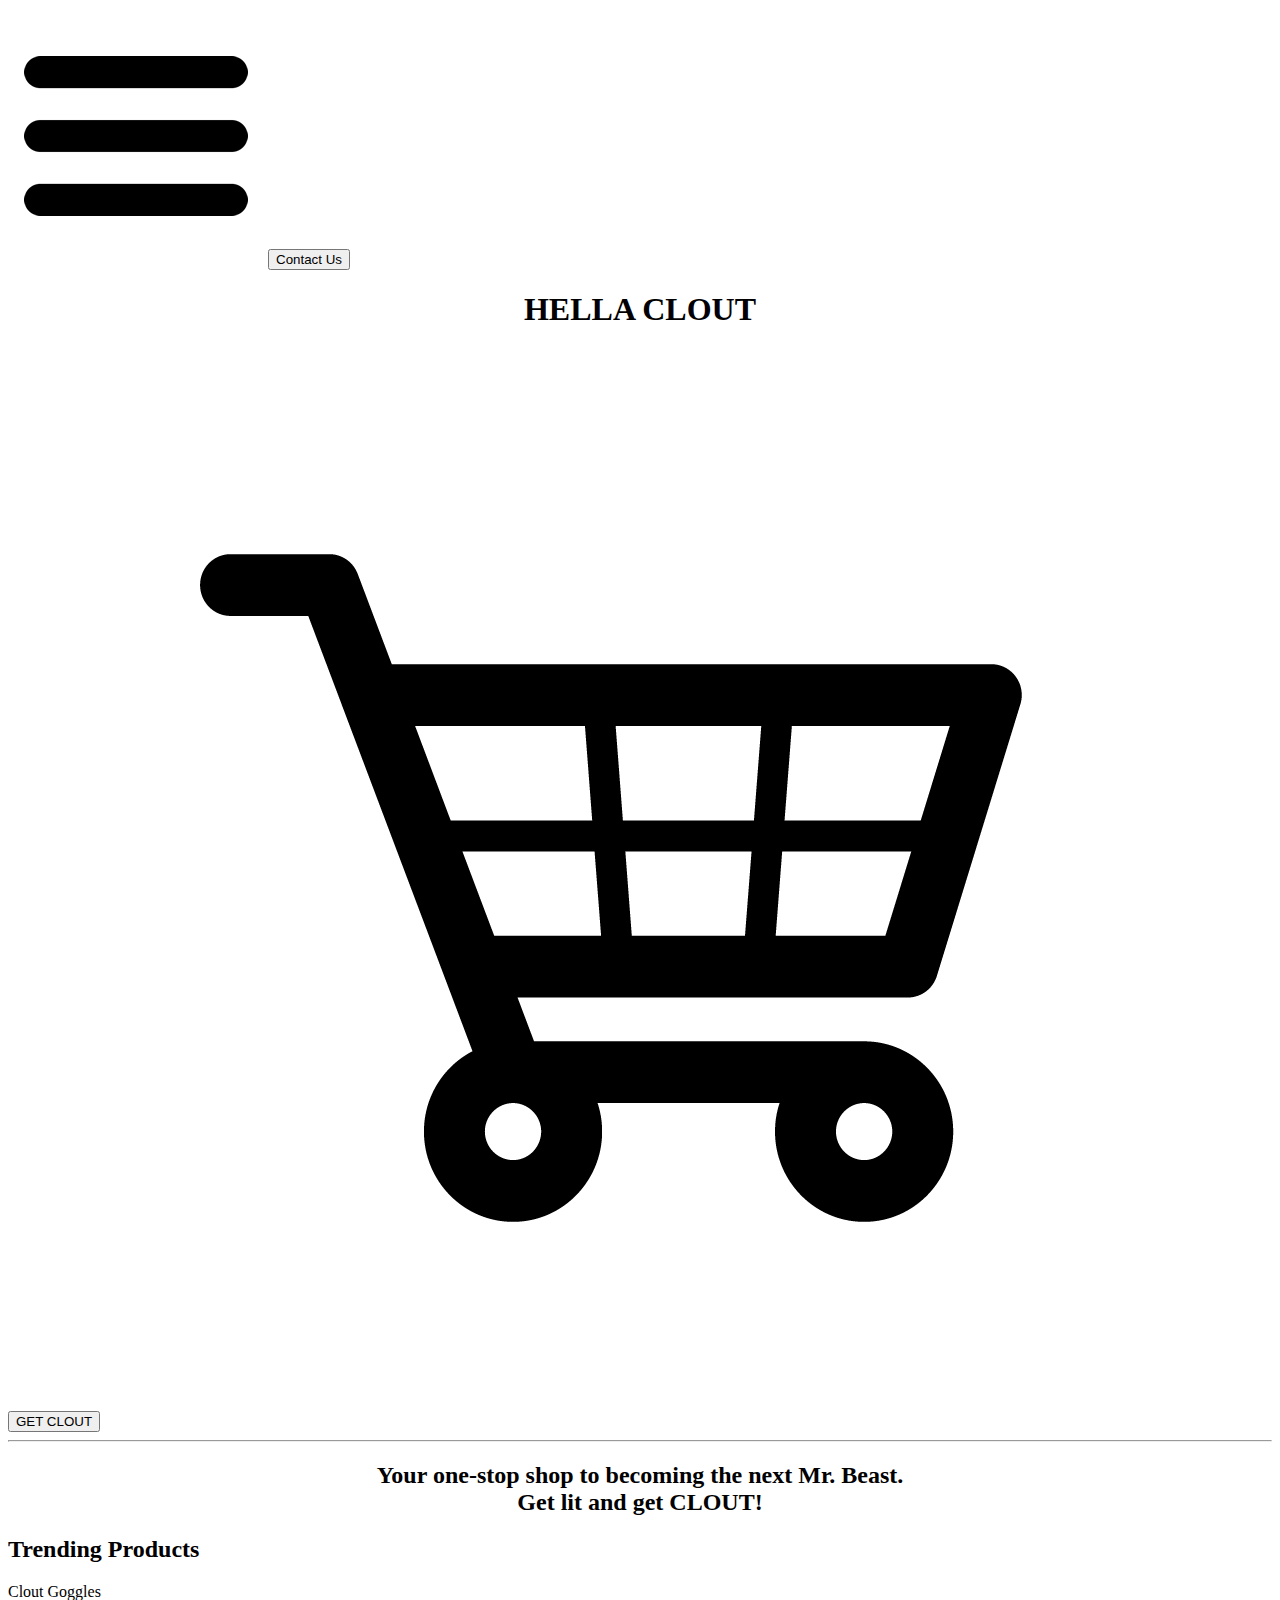
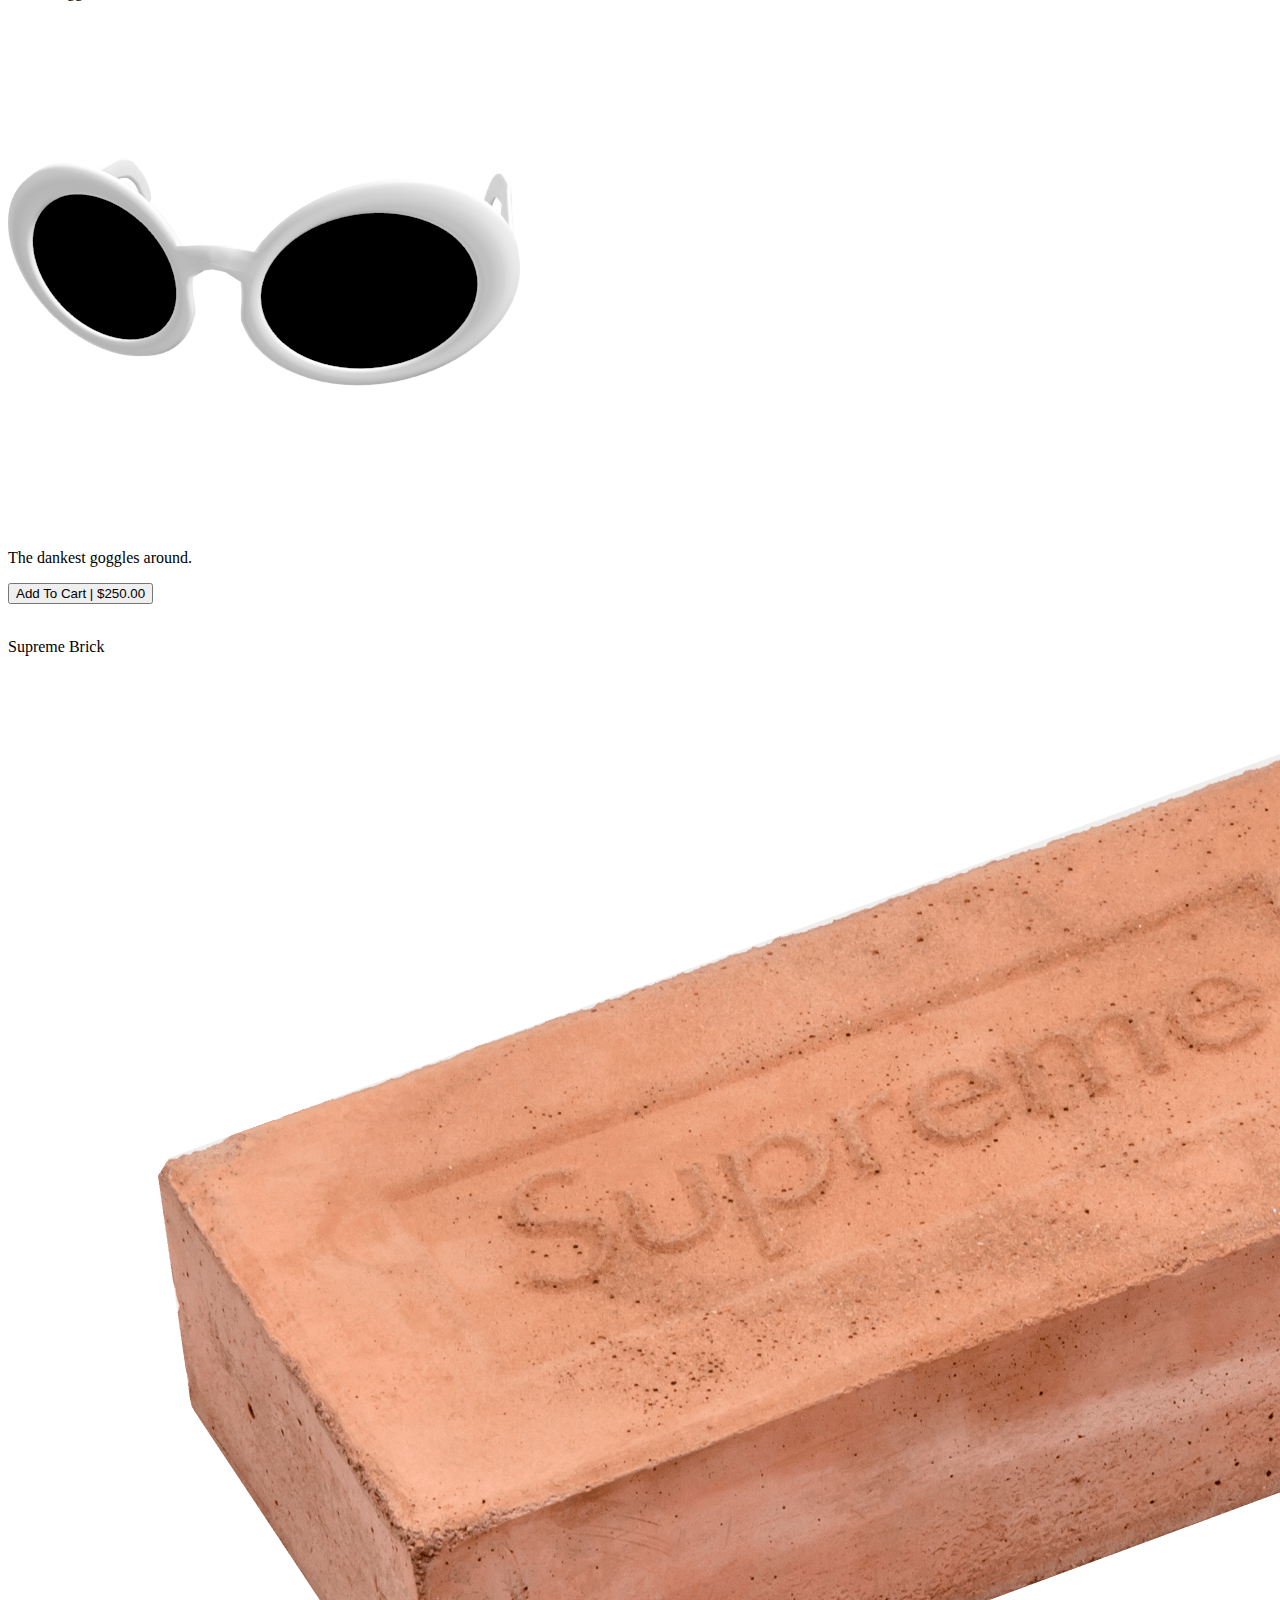
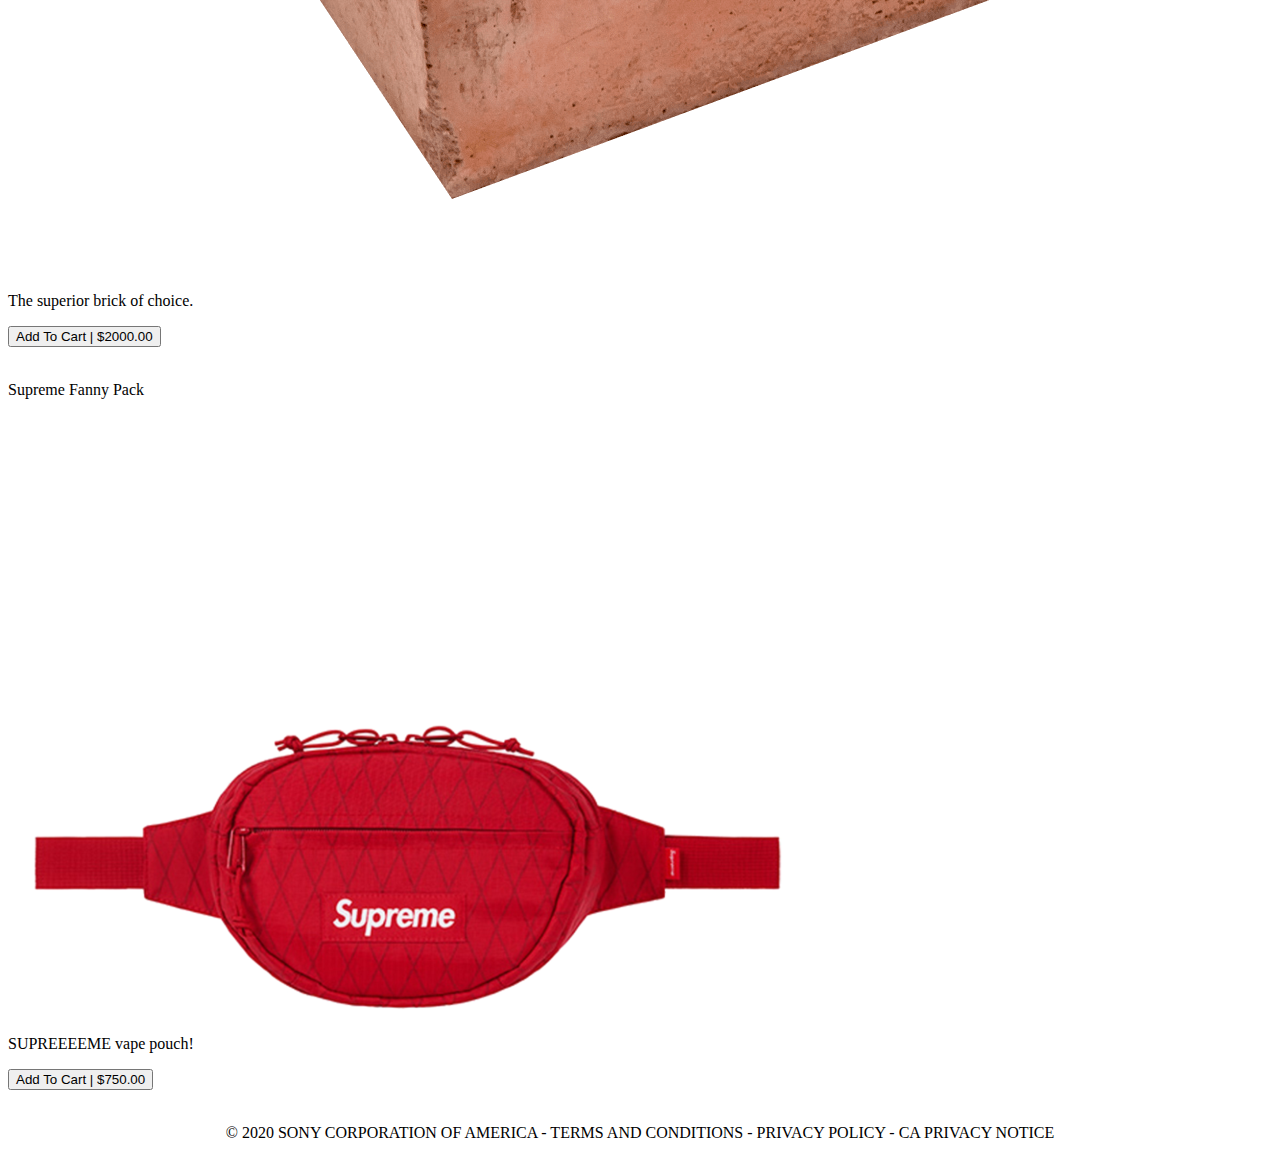
<file: Exercise2/index.html>
<!DOCTYPE html>
<html lang="en">
<head>
    <!-- meta tags -->
      <meta charset="UTF-8">
      <meta name="viewport" content="width=device-width, initial-scale=1.0">
    <!-- meta tags -->

    <title>Document</title>
</head>

<body>
  <!-- Navbar -->
    <div>
        <img src='./Public/Images/borgar.png'>
         <button>Contact Us</button> 
         <center><h1>HELLA CLOUT</h1></center>
         <button>GET CLOUT</button> 
        <img src='./Public/Images/shoppingcart.png'>
    </div>
    <hr>
  <!-- Navbar -->

  <!-- Welcome Message -->
    <center><h2>Your one-stop shop to becoming the next Mr. Beast.<br>Get lit and get CLOUT!</h2></center>

  <!-- Welcome Message -->

  <!-- Products -->
    <h2>Trending Products</h2>
      <!-- Product Container -->
        <div>

          <!-- Product 1 -->
            <div>
              <p>Clout Goggles</p>
              <img src='./Public/Images/clout_goggles.png'>
              <p>The dankest goggles around.</p>
              <button>Add To Cart | $250.00</button>
            </div><br>
          <!-- Product 1 -->

          <!-- Product 2 -->
            <div>
              <p>Supreme Brick</p>
              <img src='./Public/Images/SUPREEEEMEbrock.png'>
              <p>The superior brick of choice.</p>
              <button>Add To Cart | $2000.00</button>
            </div><br>
          <!-- Product 2 -->

          <!-- Product 3 -->
            <div>
              <p>Supreme Fanny Pack</p>
              <img src='./Public/Images/SUPREEEEMEFannypack.png'>
              <p>SUPREEEEME vape pouch!</p>
              <button>Add To Cart | $750.00</button>
            </div><br>
          <!-- Product 3 -->
          
        </div>
      <!-- Product Container -->
  <!-- Products -->

  <!-- Footer -->
    <div>
      <center><p>© 2020 SONY CORPORATION OF AMERICA - TERMS AND CONDITIONS - PRIVACY POLICY - CA PRIVACY NOTICE</p></center>
    </div>
  <!-- Footer -->
</body>
</html>
</file>
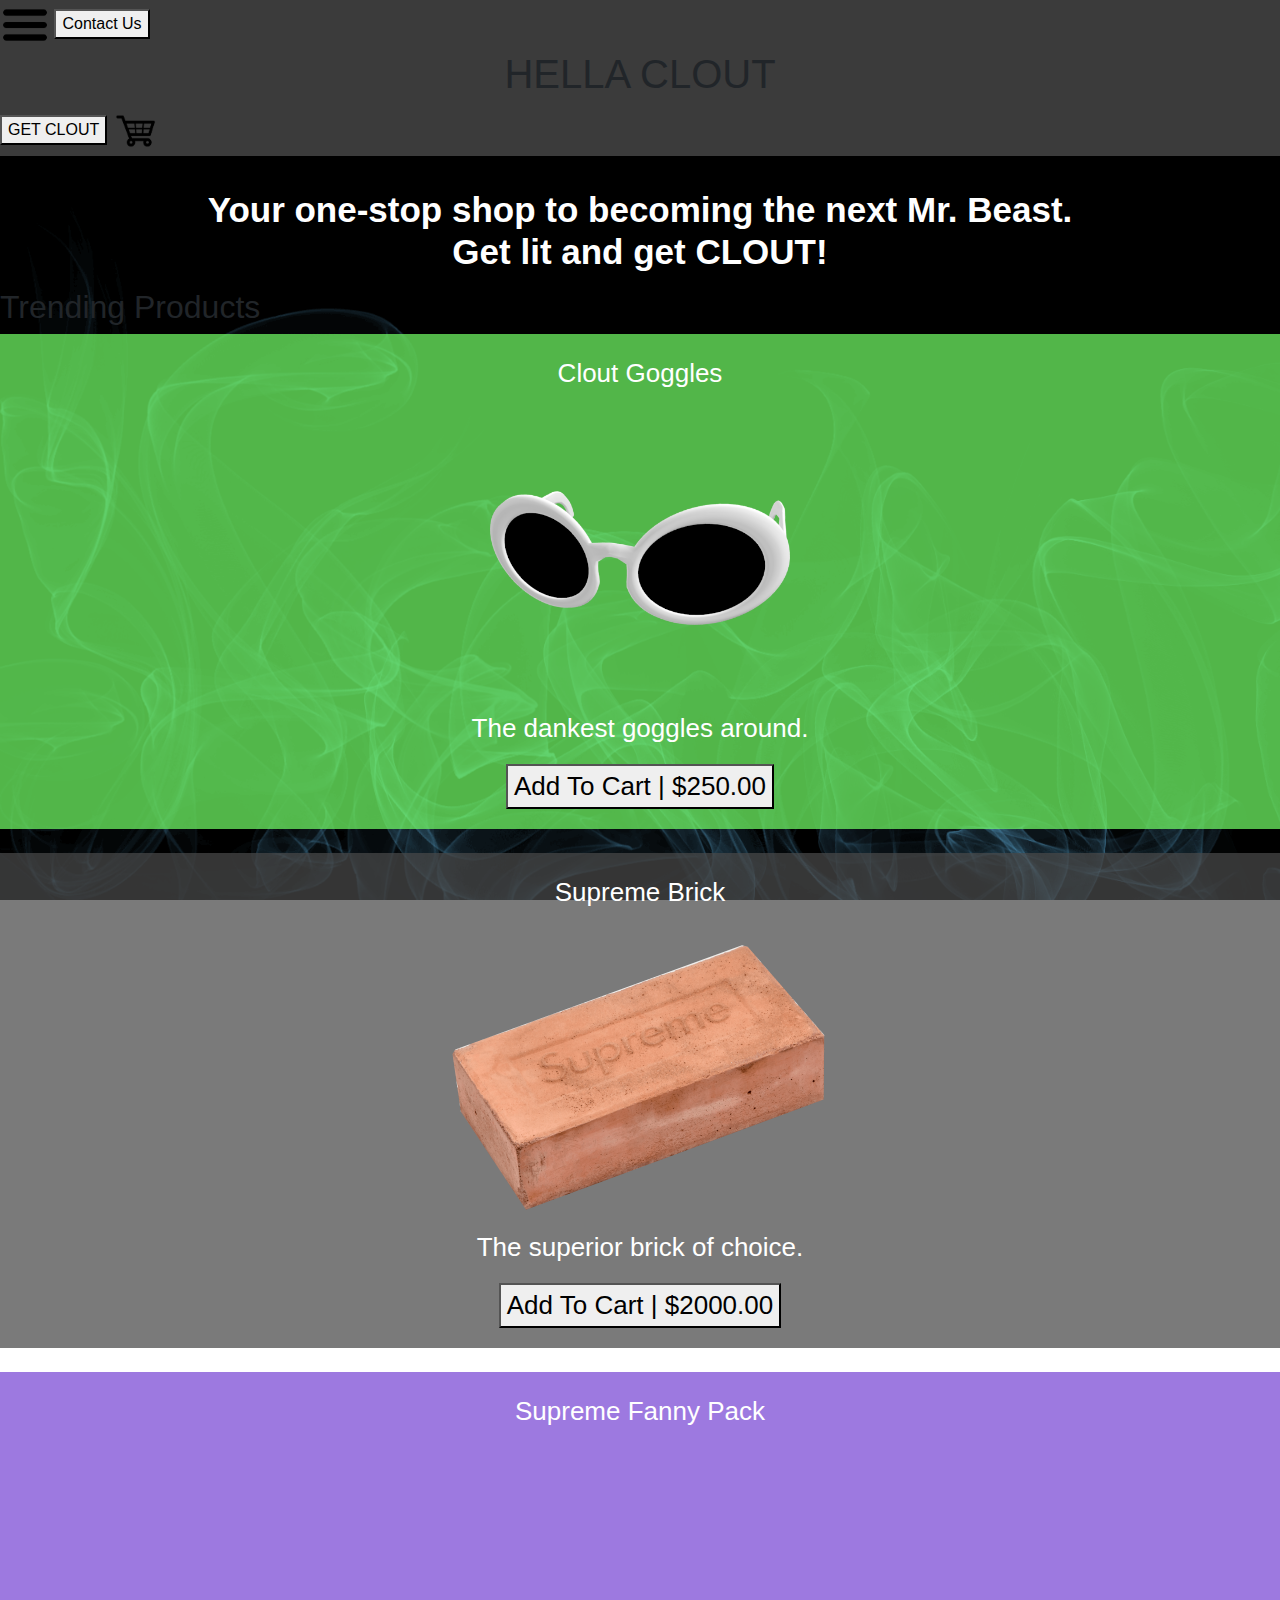
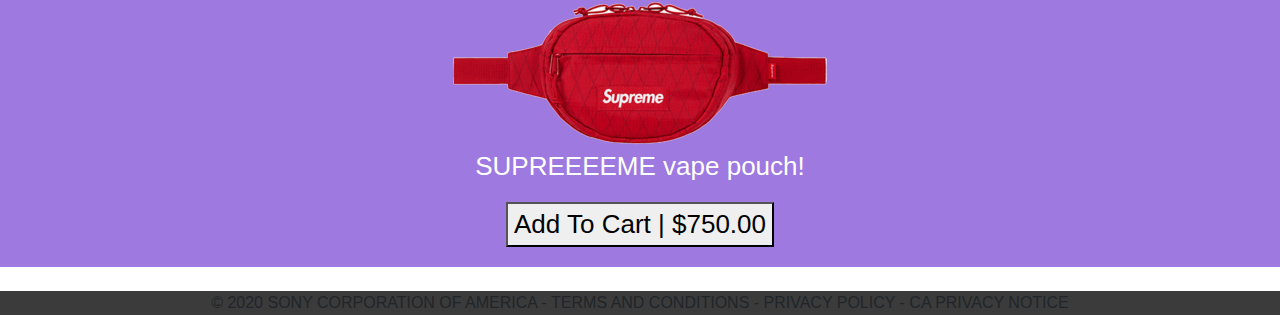
<file: Exercise3/index.html>
<!DOCTYPE html>
<html lang="en">
<head>
    <!-- meta tags -->
      <meta charset="UTF-8">
      <meta name="viewport" content="width=device-width, initial-scale=1.0">
    <!-- meta tags -->

      <!-- Links -->
        <link rel="stylesheet" href="https://maxcdn.bootstrapcdn.com/bootstrap/4.0.0/css/bootstrap.min.css" integrity="sha384-Gn5384xqQ1aoWXA+058RXPxPg6fy4IWvTNh0E263XmFcJlSAwiGgFAW/dAiS6JXm" crossorigin="anonymous">
        <link rel="stylesheet" href='./Public/Styles/custom-styles.css'>
      <!-- Links -->
  
      <!-- Scripts -->
        <script src="https://code.jquery.com/jquery-3.2.1.slim.min.js" integrity="sha384-KJ3o2DKtIkvYIK3UENzmM7KCkRr/rE9/Qpg6aAZGJwFDMVNA/GpGFF93hXpG5KkN" crossorigin="anonymous"></script>
        <script src="https://cdnjs.cloudflare.com/ajax/libs/popper.js/1.12.9/umd/popper.min.js" integrity="sha384-ApNbgh9B+Y1QKtv3Rn7W3mgPxhU9K/ScQsAP7hUibX39j7fakFPskvXusvfa0b4Q" crossorigin="anonymous"></script>
        <script src="https://maxcdn.bootstrapcdn.com/bootstrap/4.0.0/js/bootstrap.min.js" integrity="sha384-JZR6Spejh4U02d8jOt6vLEHfe/JQGiRRSQQxSfFWpi1MquVdAyjUar5+76PVCmYl" crossorigin="anonymous"></script>
      <!-- Scripts -->

    <title>Document</title>
</head>

<body>
  <!-- Navbar -->
    <div class='page-navbar'>
        <img src='./Public/Images/borgar.png'>
         <button>Contact Us</button> 
         <center><h1>HELLA CLOUT</h1></center>
         <button>GET CLOUT</button> 
        <img src='./Public/Images/shoppingcart.png'>
    </div>
    <hr>
  <!-- Navbar -->

  <!-- Welcome Message -->
    <h2 class='welcome-header'>Your one-stop shop to becoming the next Mr. Beast.<br>Get lit and get CLOUT!</h2>

  <!-- Welcome Message -->

  <!-- Products -->
    <h2>Trending Products</h2>
      <!-- Product Container -->
        <div>

          <!-- Product 1 -->
            <div class='product-card-one transparent-background'>
              <p>Clout Goggles</p>
              <img src='./Public/Images/clout_goggles.png' height="300px" width="auto">
              <p>The dankest goggles around.</p>
              <button>Add To Cart | $250.00</button>
            </div><br>
          <!-- Product 1 -->

          <!-- Product 2 -->
            <div class='product-card-two transparent-background'>
              <p>Supreme Brick</p>
              <img src='./Public/Images/SUPREEEEMEbrock.png' height="300px" width="auto">
              <p>The superior brick of choice.</p>
              <button>Add To Cart | $2000.00</button>
            </div><br>
          <!-- Product 2 -->

          <!-- Product 3 -->
            <div class='product-card-three transparent-background'>
              <p>Supreme Fanny Pack</p>
              <img src='./Public/Images/SUPREEEEMEFannypack.png' height="300px" width="auto">
              <p>SUPREEEEME vape pouch!</p>
              <button>Add To Cart | $750.00</button>
            </div><br>
          <!-- Product 3 -->
          
        </div>
      <!-- Product Container -->
  <!-- Products -->

  <!-- Footer -->
    <div class='page-footer'>
      <center><p>© 2020 SONY CORPORATION OF AMERICA - TERMS AND CONDITIONS - PRIVACY POLICY - CA PRIVACY NOTICE</p></center>
    </div>
  <!-- Footer -->
</body>
</html>
</file>
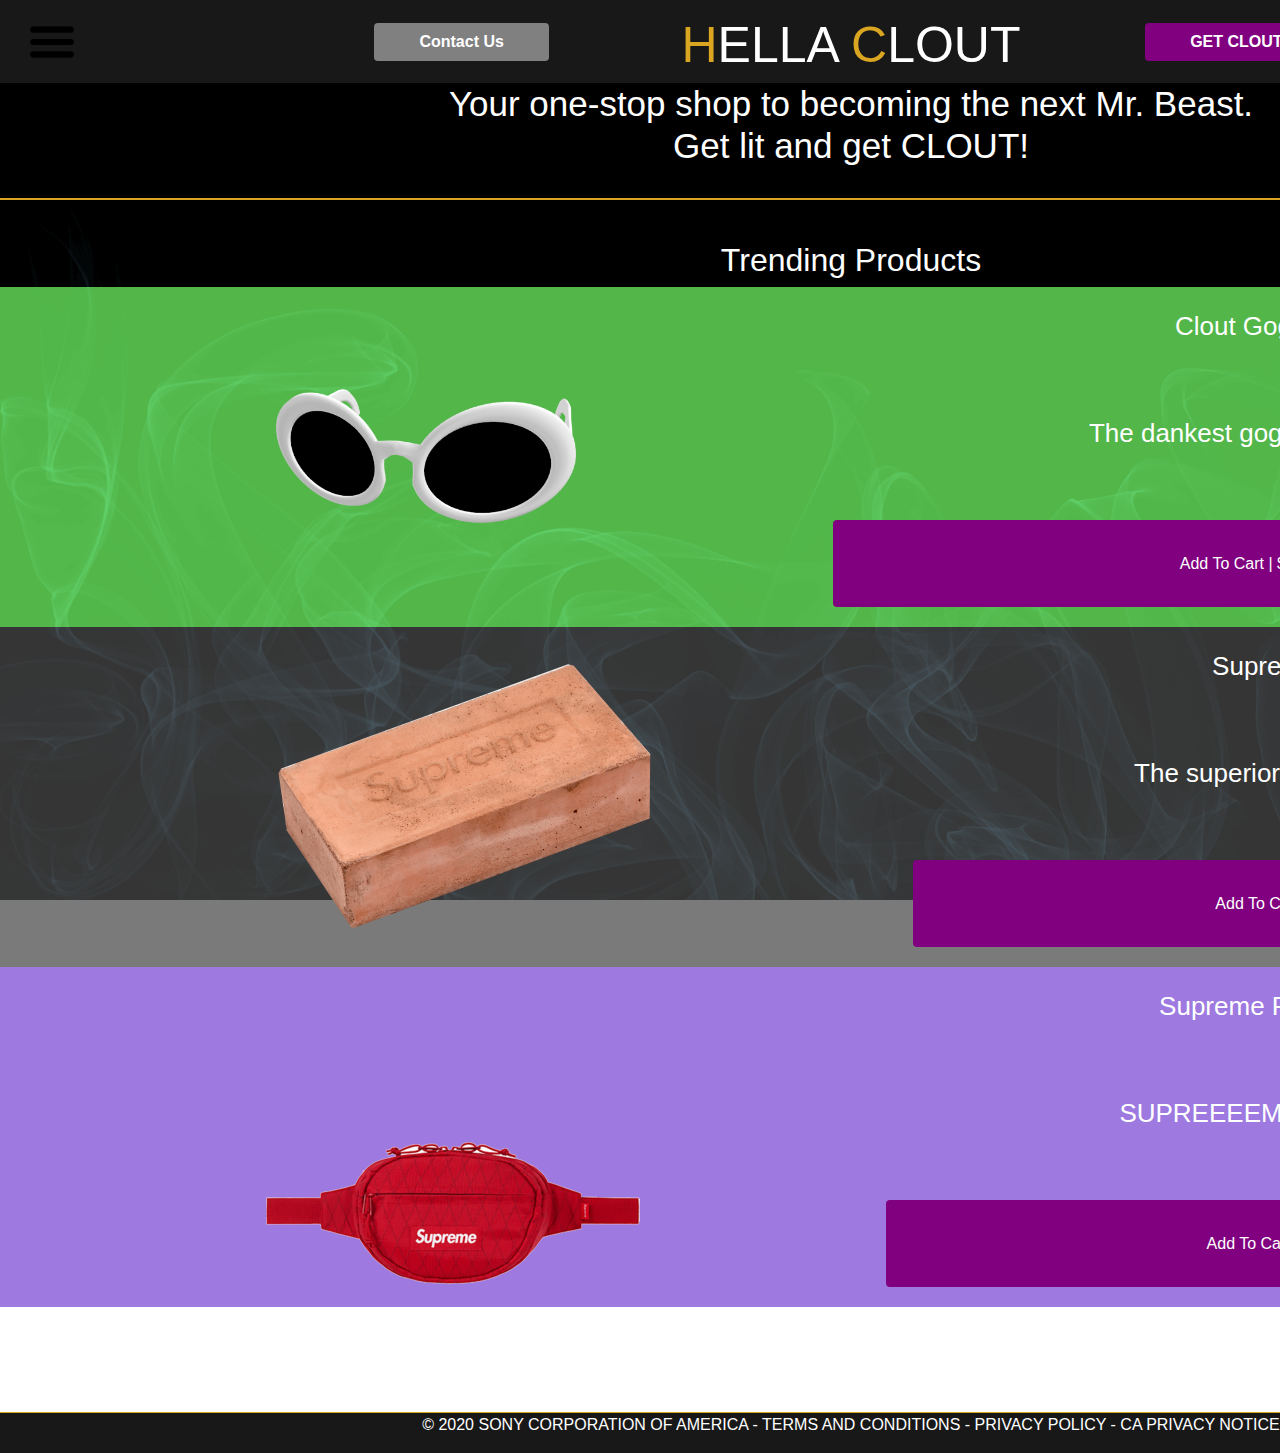
<file: HELLA CLOUT/index.html>
<!DOCTYPE html>
<html lang="en">
<head>
    <!-- meta tags -->
      <meta charset="UTF-8">
      <meta name="viewport" content="width=device-width, initial-scale=1.0">
    <!-- meta tags -->

      <!-- Links -->
        <link rel="stylesheet" href="https://maxcdn.bootstrapcdn.com/bootstrap/4.0.0/css/bootstrap.min.css" integrity="sha384-Gn5384xqQ1aoWXA+058RXPxPg6fy4IWvTNh0E263XmFcJlSAwiGgFAW/dAiS6JXm" crossorigin="anonymous">
        <link rel="stylesheet" href='./Public/Styles/custom-styles.css'>
      <!-- Links -->
  
      <!-- Scripts -->
        <script src="https://code.jquery.com/jquery-3.2.1.slim.min.js" integrity="sha384-KJ3o2DKtIkvYIK3UENzmM7KCkRr/rE9/Qpg6aAZGJwFDMVNA/GpGFF93hXpG5KkN" crossorigin="anonymous"></script>
        <script src="https://cdnjs.cloudflare.com/ajax/libs/popper.js/1.12.9/umd/popper.min.js" integrity="sha384-ApNbgh9B+Y1QKtv3Rn7W3mgPxhU9K/ScQsAP7hUibX39j7fakFPskvXusvfa0b4Q" crossorigin="anonymous"></script>
        <script src="https://maxcdn.bootstrapcdn.com/bootstrap/4.0.0/js/bootstrap.min.js" integrity="sha384-JZR6Spejh4U02d8jOt6vLEHfe/JQGiRRSQQxSfFWpi1MquVdAyjUar5+76PVCmYl" crossorigin="anonymous"></script>
      <!-- Scripts -->

    <title>HELLA CLOUT</title>
</head>

<body>
  <div class='page-grid'>
    <!-- Navbar -->
      <div class='page-navbar'>
          <img style='grid-column: 1; float: left; margin: auto; margin-left: 8%; cursor: pointer;' src='./Public/Images/borgar.png'>
          <button class='btn-contact btn btn-success' style ='background-color: gray; border: none;'>Contact Us</button> 
          <h1 style='grid-column: 3; text-align: center; font-size: 50px; padding-top: 15px;'><span style='color: goldenrod'>H</span><span style='color: #ffffff;'>ELLA</span> <span style='color: goldenrod;'>C</span><span style='color: #ffffff'>LOUT</span></h1>
          <button class='btn-clout btn btn-success' style='background-color: purple; border: none;'>GET CLOUT</button> 
          <img style='grid-column: 5; float: right; margin: auto; margin-right: 8%; cursor: pointer;' src='./Public/Images/shoppingcart.png'>
      </div>
      <hr>
    <!-- Navbar -->
      
    <!-- Welcome Message -->
      <div class='welcome-trending-message'>
        <h2 class='welcome-header'>Your one-stop shop to becoming the next Mr. Beast.<br>Get lit and get CLOUT!</h2>
        <hr class='hr-gold'>

    <!-- Welcome Message -->

    <!-- Products -->
      <h2 style='text-align: center; color: #ffffff; padding-top: 25px; ;'>Trending Products</h2>
      </div>
        <!-- Product Container -->
          <div class='page-products-grid'>

            <!-- Product 1 -->
              <div class='product-card-one-grid transparent-background'>
                  <img style= 'grid-column: 1; float: right; margin: auto;' src='./Public/Images/clout_goggles.png' height="300px" width="auto"> 
                <div class='product-description'>
                  <p>Clout Goggles</p>
                  <p>The dankest goggles around.</p>
                  <button class='btn btn-success' style='background-color: purple; border: none;'>Add To Cart | $250.00</button>
                </div>
              </div><br>
            <!-- Product 1 -->

            <!-- Product 2 -->
              <div class='product-card-two-grid transparent-background'>
                 <img style= 'grid-column: 1; float: right; margin: auto;' src='./Public/Images/SUPREEEEMEbrock.png' height="300px" width="auto" >    
                <div class='product-description'>
                  <p>Supreme Brick</p>
                  <p>The superior brick of choice.</p>
                  <button class='btn btn-success' style='background-color: purple; border: none;'>Add To Cart | $2000.00</button>
                </div>
              </div><br>
            <!-- Product 2 -->

            <!-- Product 3 -->
              <div class='product-card-three-grid transparent-background'> 
                <img style= 'grid-column: 1; float: right; margin: auto;' src='./Public/Images/SUPREEEEMEFannypack.png' height="300px" width="auto">
                <div class='product-description'>
                  <p>Supreme Fanny Pack</p>
                  <p>SUPREEEEME vape pouch!</p> 
                  <button class='btn btn-success' style='background-color: purple; border: none;'>Add To Cart | $750.00</button>
                </div>
               
              </div><br>
            <!-- Product 3 -->
            
          </div>
        <!-- Product Container -->
    <!-- Products -->

    <!-- Footer -->
      <div class='page-footer-grid'>
        <p style='color: #ffffff'>© 2020 SONY CORPORATION OF AMERICA - TERMS AND CONDITIONS - PRIVACY POLICY - CA PRIVACY NOTICE</p>
      </div>
    <!-- Footer -->
  </div>
</body>
</html>
</file>
<file: Exercise3/Public/Styles/custom-styles.css>
body {
  background-image: url('../Images/smokeeee.png');
  background-repeat: no-repeat;
  background-attachment: fixed;
  background-size: cover;
}

.page-navbar{
  background-color: #3b3b3b;
  height: auto;
  padding-top: 15x;
  padding-bottom: 15x;
 }

.page-footer{
  background-color: #3b3b3b;
  height: auto;
  padding-top: 15x;
  padding-bottom: 15x;
}

.header-text{
  color: #ffffff;
  font-weight: bold;
  text-align: center;
  font-size: 35px;
}

.welcome-header{
  text-align: center;
  color: #ffffff;
  font-weight: bold;
  font-size: 35px;
  margin-top: 0px;
  margin-bottom: 15px;
  padding-top: 15x;
}

.page-navbar img{
  max-width: 50px;
}

.transparent-background{
	background: rgba(73, 73, 73, 0.73);
    padding: 20px;
    color: #ffffff;
    text-align: center;
    font-size: 26px;
}

.transparent-background:nth-child(1){
	background: rgba(112, 250, 100, 0.73);
}

.transparent-background:nth-child(5){
	background: rgba(121, 71, 212, 0.73);
}

.product-card-one{

}

.product-card-two{

}

.product-card-three{

}
</file>
<file: HELLA CLOUT/Public/Styles/custom-styles.css>
.page-grid{
  display:grid;
  grid-template-columns: 1fr;
  grid-template-rows: auto auto auto auto;
}

.page-navbar{
  grid-row: 1;
  display: grid;
  grid-template-columns: 1fr 1fr 1fr 1fr 1fr;
  grid-template-rows: auto;
  position: sticky;
  top: 0;
  background-color: #181818;
  height: auto;
  padding-top: 15x;
  padding-bottom: 15x;
}

.btn-contact{
  display: grid;
  grid-column: 2;
  float: left;
  margin: auto;
  margin-left: 10%;
  padding: 7px 45px 7px 45px;
  font-weight: bold;
  border: none;
}

.btn-clout{
  display: grid;
  grid-column: 4;
  float: right;
  margin: auto;
  margin-right: 10%;
  padding: 7px 45px 7px 45px;
  font-weight: bold;
  border: none;
}

.hr-gold{
  border: 1px solid goldenrod;
  width: 1700px;

}

body {
  background-image: url('../Images/smokeeee.png');
  background-repeat: no-repeat;
  background-attachment: fixed;
  background-size: cover;
}

.header-text{
  color: #ffffff;
  font-weight: bold;
  text-align: center;
  font-size: 35px;
}

.welcome-header{
  text-align: center;
  background-color: rgba(255, 255, 255, 0);
  color: #ffffff;
  font-weight: lighter;
  font-size: 35px;
  margin-top: 0px;
  margin-bottom: 15px;
  padding-top: 15x;
}

.page-navbar img{
  max-width: 50px;
}

.transparent-background{
	background: rgba(73, 73, 73, 0.73);
    padding: 20px;
    color: #ffffff;
    text-align: center;
    font-size: 26px;
}

.transparent-background:nth-child(1){
	background: rgba(112, 250, 100, 0.73);
}

.transparent-background:nth-child(5){
	background: rgba(121, 71, 212, 0.73);
}

.welcome-trending-message{
  grid-row: 2;
  display: grid;
}

.page-products-grid{
  grid-row: 3;
  display: grid;
  grid-template-columns: 1fr;
  grid-template-rows: auto;
  height: auto;
  padding-top: 15x;
  padding-bottom: 15x;
}



.product-card-one-grid{
  grid-row: 1;
  display: grid;
}

.product-description{
  grid-row: 1;
  grid-column: 2;
  display: grid;
  text-align: center;
}

.product-card-two-grid{
  grid-row: 2;
  display: grid;
}

.product-card-three-grid{
  grid-row: 3;
  display: grid;
}

.page-footer-grid{
  grid-row: 5;
  display: grid;
  grid-template-columns: 1fr;
  grid-template-rows: auto;
  background-color: #181818;
  text-align: center;
  height: auto;
  padding-top: 15x;
  padding-bottom: 15x;
  border-top: 1px solid goldenrod;
  bottom: 0
}
</file>
